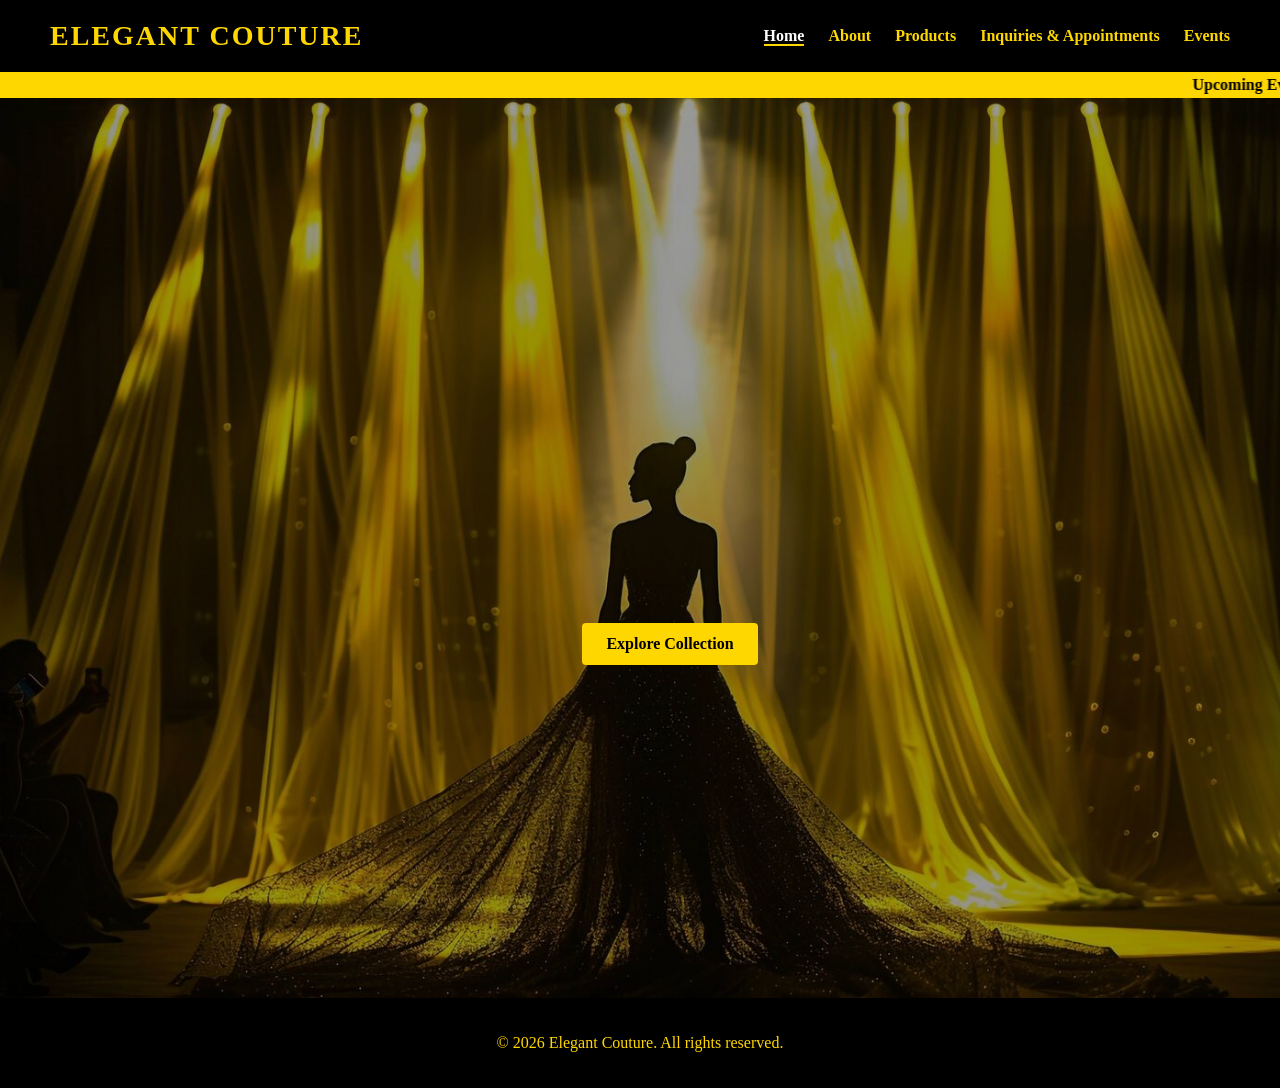
<file: index.html>
<!DOCTYPE html>
<html lang="en">
<head>
  <meta charset="UTF-8">
  <meta name="viewport" content="width=device-width, initial-scale=1.0">
  <title>Elegant Couture</title>
  <link rel="stylesheet" href="css/style.css">
  <script src="js/script.js" defer></script>
</head>
<body>

  <!-- Header -->
  <header>
    <div class="logo">Elegant Couture</div>
    <nav>
      <a href="index.html" class="active">Home</a>
      <a href="about.html">About</a>
      <a href="products.html">Products</a>
      <a href="contact.html">Inquiries & Appointments</a>
      <a href="events.html">Events</a>
    </nav>
  </header>
  <!-- Marquee -->
  <marquee>Upcoming Event: Elegant Couture Fashion Show – April 2026</marquee>

  <!-- Hero Section -->
  <section class="hero">
  <h1>Luxury Redefined</h1>
  <p>Timeless Fashion. Endless Elegance.</p>
  <a href="products.html" class="hero-btn">Explore Collection</a>
</section>

  <!-- Footer -->
  <footer>
    <p>© 2026 Elegant Couture. All rights reserved.</p>
  </footer>
</body>
</html>
</file>
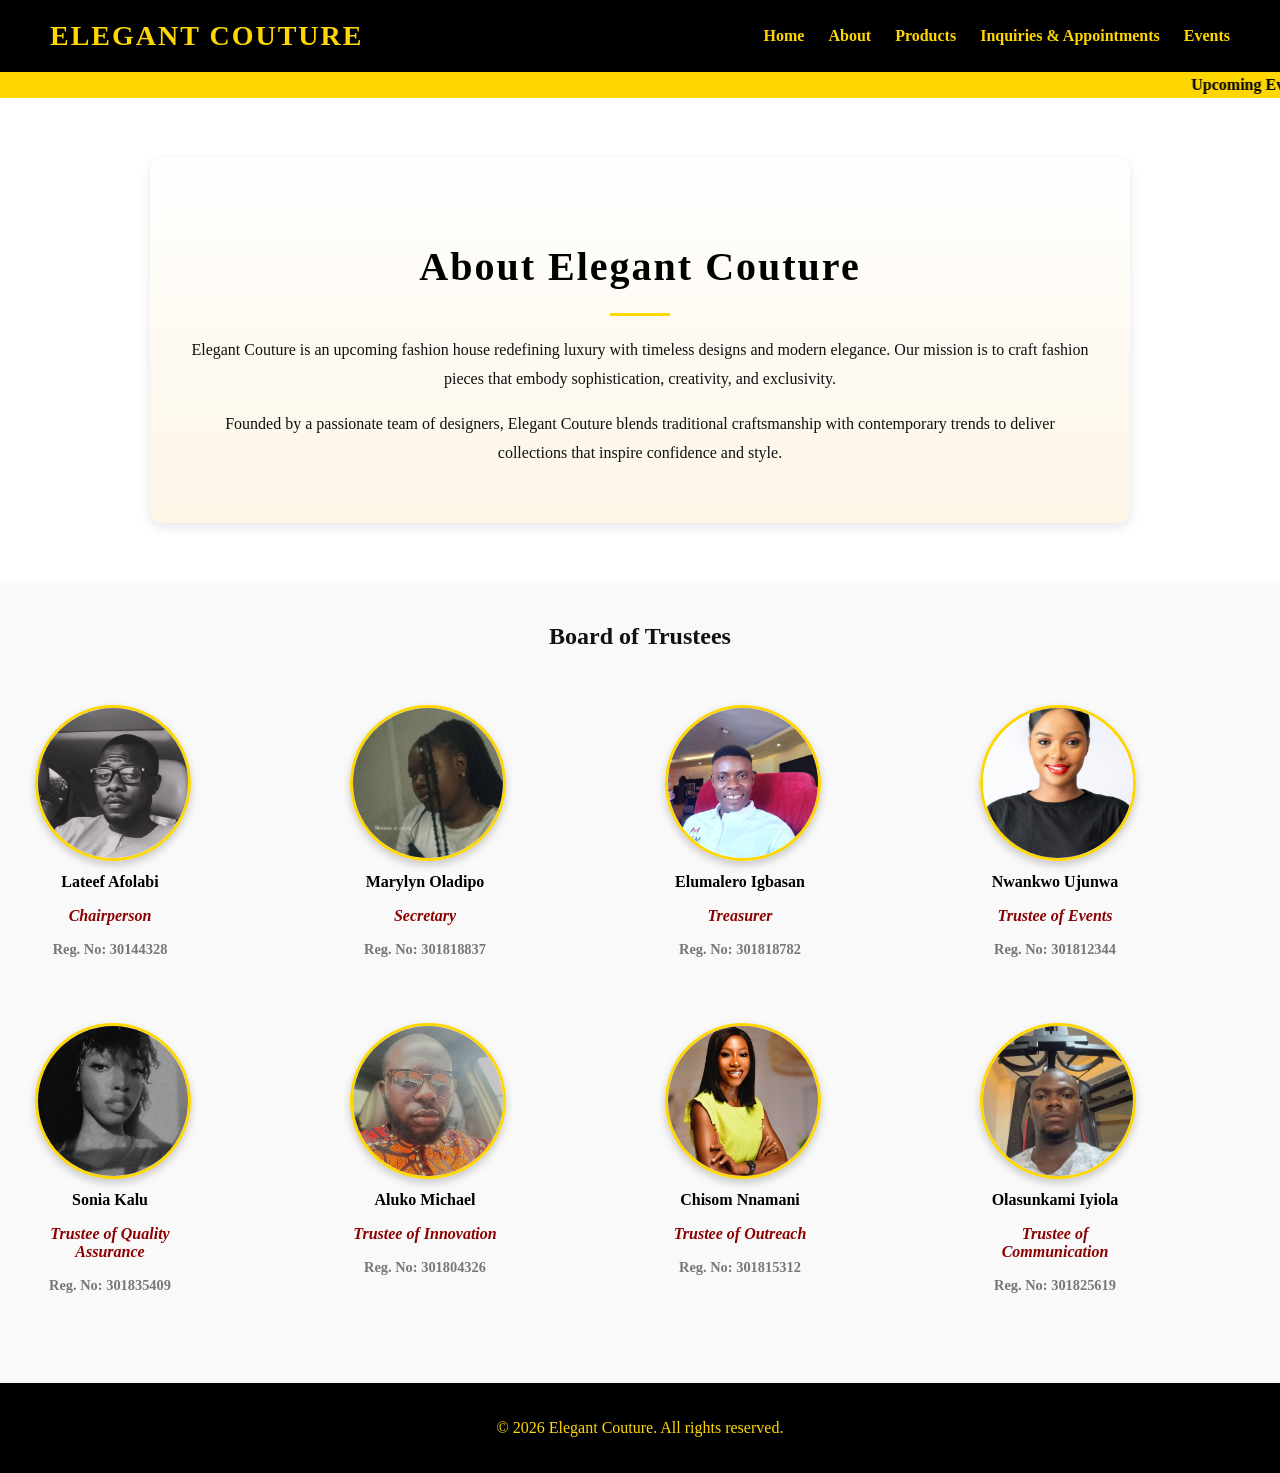
<file: about.html>
<!DOCTYPE html>
<html lang="en">
<head>
  <meta charset="UTF-8">
  <meta name="viewport" content="width=device-width, initial-scale=1.0">
  <title>Elegant Couture</title>
  <link rel="stylesheet" href="css/style.css">
</head>
<body>
  <!-- Header -->
  <header>
    <div class="logo">Elegant Couture</div>
    <nav>
      <a href="index.html">Home</a>
      <a href="about.html">About</a>
      <a href="products.html">Products</a>
      <a href="contact.html">Inquiries & Appointments</a>
      <a href="events.html">Events</a>
    </nav>
  </header>

  <!-- Marquee -->
  <marquee>Upcoming Event: Elegant Couture Fashion Show – April 2026</marquee>

  <!-- About Section -->
  <section class="about">
    <h2>About Elegant Couture</h2>
    <p>
      Elegant Couture is an upcoming fashion house redefining luxury with timeless designs 
      and modern elegance. Our mission is to craft fashion pieces that embody sophistication, 
      creativity, and exclusivity. 
    </p>
    <p>
      Founded by a passionate team of designers, Elegant Couture blends traditional craftsmanship 
      with contemporary trends to deliver collections that inspire confidence and style.
    </p>
  </section>
  
  <!-- Board of Trustees -->
<section id="trustees">
  <h2>Board of Trustees</h2>
  <div class="trustees">
    <div class="member">
      <img src="images/lateef.jpg" alt="Lateef Afolabi">
      <p class="member-name">Lateef Afolabi</p>
      <p class="member-title">Chairperson</p>
      <p class="member-reg">Reg. No: 30144328</p>
    </div>
    <div class="member">
      <img src="images/marylyn.jpg" alt="Marylyn Oladipo">
      <p class="member-name">Marylyn Oladipo</p>
      <p class="member-title">Secretary</p>
      <p class="member-reg">Reg. No: 301818837</p>
    </div>
    <div class="member">
      <img src="images/elumalero.jpg" alt="Elumalero Igbasan">
      <p class="member-name">Elumalero Igbasan</p>
      <p class="member-title">Treasurer</p>
      <p class="member-reg">Reg. No: 301818782</p>
    </div>
    <div class="member">
      <img src="images/ujunwa.jpg" alt="Nwankwo Ujunwa">
      <p class="member-name">Nwankwo Ujunwa</p>
      <p class="member-title">Trustee of Events</p>
      <p class="member-reg">Reg. No: 301812344</p>
    </div>
      <div class="member">
      <img src="images/sonia.jpg" alt="Sonia Kalu">
      <p class="member-name">Sonia Kalu</p>
      <p class="member-title">Trustee of Quality Assurance</p>
      <p class="member-reg">Reg. No: 301835409</p>
    </div>
       <div class="member">
      <img src="images/aluko.jpg" alt="Aluko Michael">
      <p class="member-name">Aluko Michael</p>
      <p class="member-title">Trustee of Innovation</p>
      <p class="member-reg">Reg. No: 301804326</p>
    </div>
    <div class="member">
      <img src="images/chisom.jpg" alt="Chisom Nnamani">
      <p class="member-name">Chisom Nnamani</p>
      <p class="member-title">Trustee of Outreach</p>
      <p class="member-reg">Reg. No: 301815312</p>
    </div>
    <div class="member">
      <img src="images/iyiola.jpg" alt="Amina Bello">
      <p class="member-name">Olasunkami Iyiola</p>
      <p class="member-title">Trustee of Communication</p>
      <p class="member-reg">Reg. No: 301825619</p>
    </div>
  </div>
</section>


  <!-- Footer -->
  <footer>
    <p>© 2026 Elegant Couture. All rights reserved.</p>
  </footer>
</body>
</html>
</file>
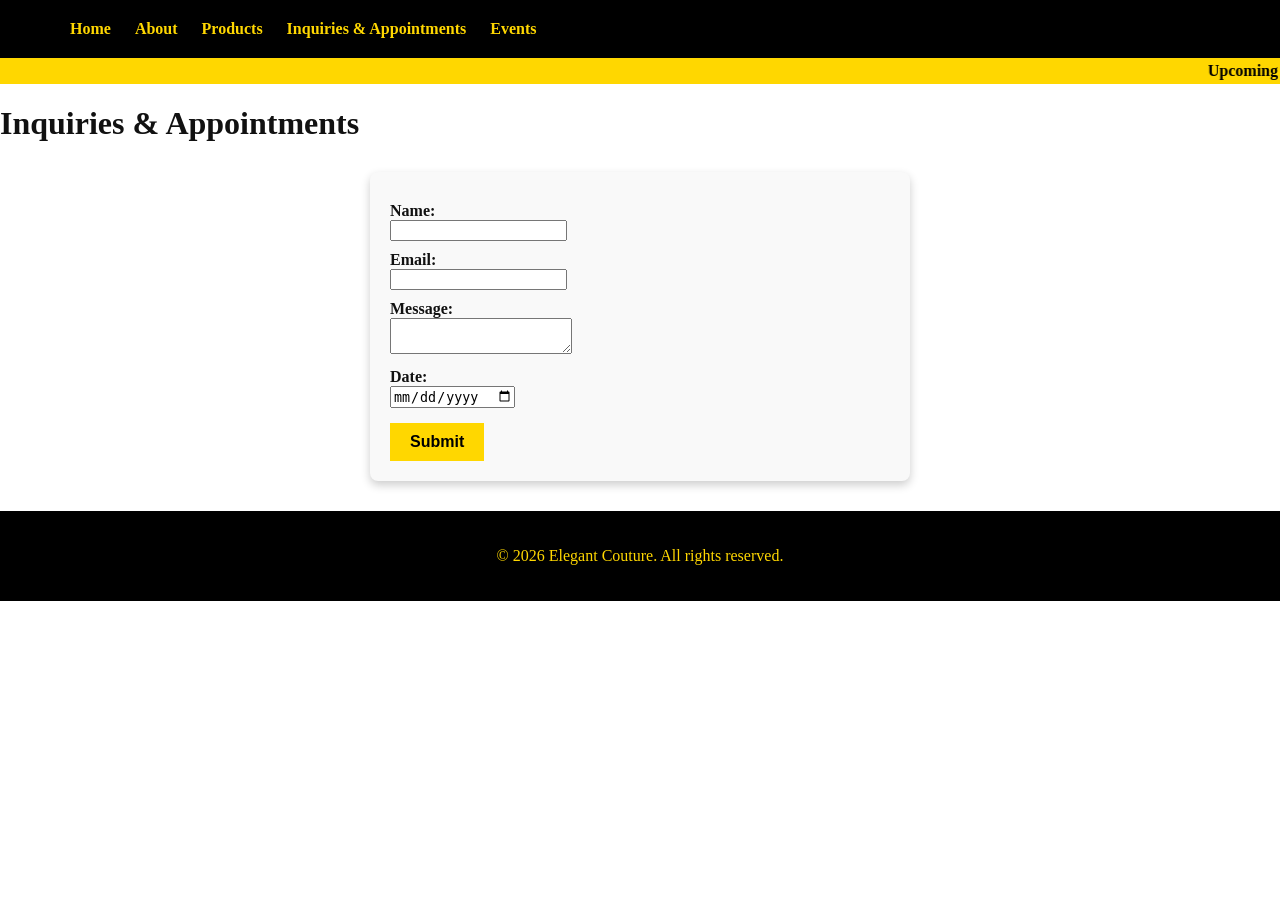
<file: contact.html>
<!DOCTYPE html>
<html lang="en">
<head>
  <meta charset="UTF-8">
  <meta name="viewport" content="width=device-width, initial-scale=1.0">
  <title>Elegant Couture</title>
  <link rel="stylesheet" href="css/style.css">
  <!-- Load script.js once, with defer -->
  <script src="js/script.js" defer></script>
</head>
<body>
  <!-- Header -->
  <header>
    <nav>
      <a href="index.html">Home</a>
      <a href="about.html">About</a>
      <a href="products.html">Products</a>
      <a href="contact.html">Inquiries & Appointments</a>
      <a href="events.html">Events</a>
    </nav>
  </header>

  <!-- Marquee -->
  <marquee>Upcoming Event: Elegant Couture Fashion Show – April 2026</marquee>

  <!-- Contact Section -->
  <main>
    <h1>Inquiries & Appointments</h1>
    <form>
      <label>Name:</label>
      <input type="text" name="name" required><br>
      <label>Email:</label>
      <input type="email" name="email" required><br>
      <label>Message:</label>
      <textarea name="message" required></textarea><br>
      <label>Date:</label>
      <input type="date" name="date"><br>
      <button type="submit">Submit</button>
    </form>
  </main>

  <!-- Footer -->
  <footer>
    <p>© 2026 Elegant Couture. All rights reserved.</p>
  </footer>
</body>
</html>
</file>
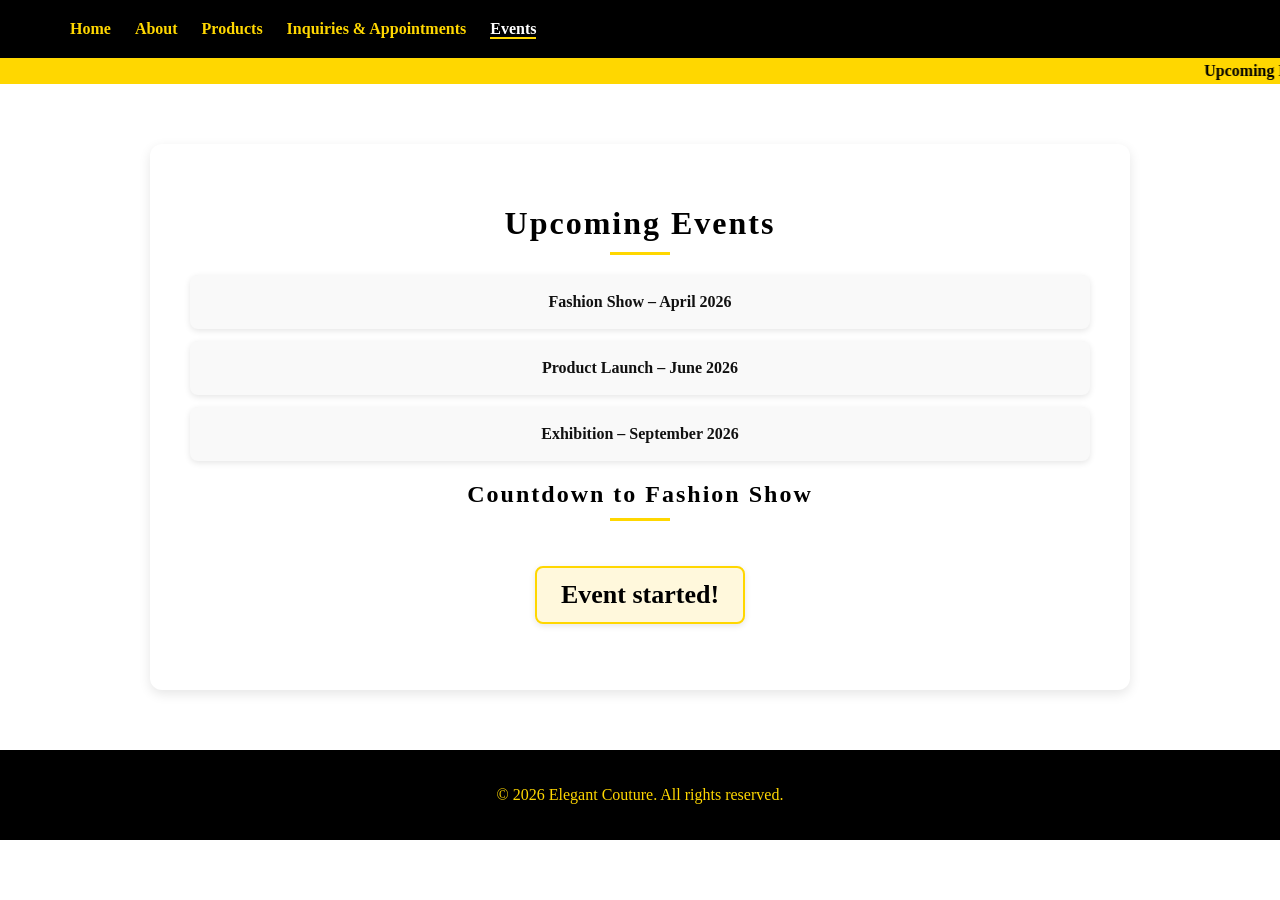
<file: events.html>
<!DOCTYPE html>
<html lang="en">
<head>
  <meta charset="UTF-8">
  <meta name="viewport" content="width=device-width, initial-scale=1.0">
  <title>Elegant Couture - Events</title>
  <link rel="stylesheet" href="css/style.css">
  <script src="js/script.js" defer></script>
</head>
<body>
  <!-- Header -->
  <header>
    <nav>
      <a href="index.html">Home</a>
      <a href="about.html">About</a>
      <a href="products.html">Products</a>
      <a href="contact.html">Inquiries & Appointments</a>
      <a href="events.html" class="active">Events</a>
    </nav>
  </header>

  <!-- Marquee -->
  <marquee>Upcoming Event: Elegant Couture Fashion Show – April 2026</marquee>

  <!-- Events Section -->
  <main class="events">
    <h1>Upcoming Events</h1>
    <ul>
      <li>Fashion Show – April 2026</li>
      <li>Product Launch – June 2026</li>
      <li>Exhibition – September 2026</li>
    </ul>
   
    <h2>Countdown to Fashion Show</h2>
    <p id="countdown"></p>
  </main>

  <!-- Footer -->
  <footer>
    <p>© 2026 Elegant Couture. All rights reserved.</p>
  </footer>
</body>
</html>
</file>
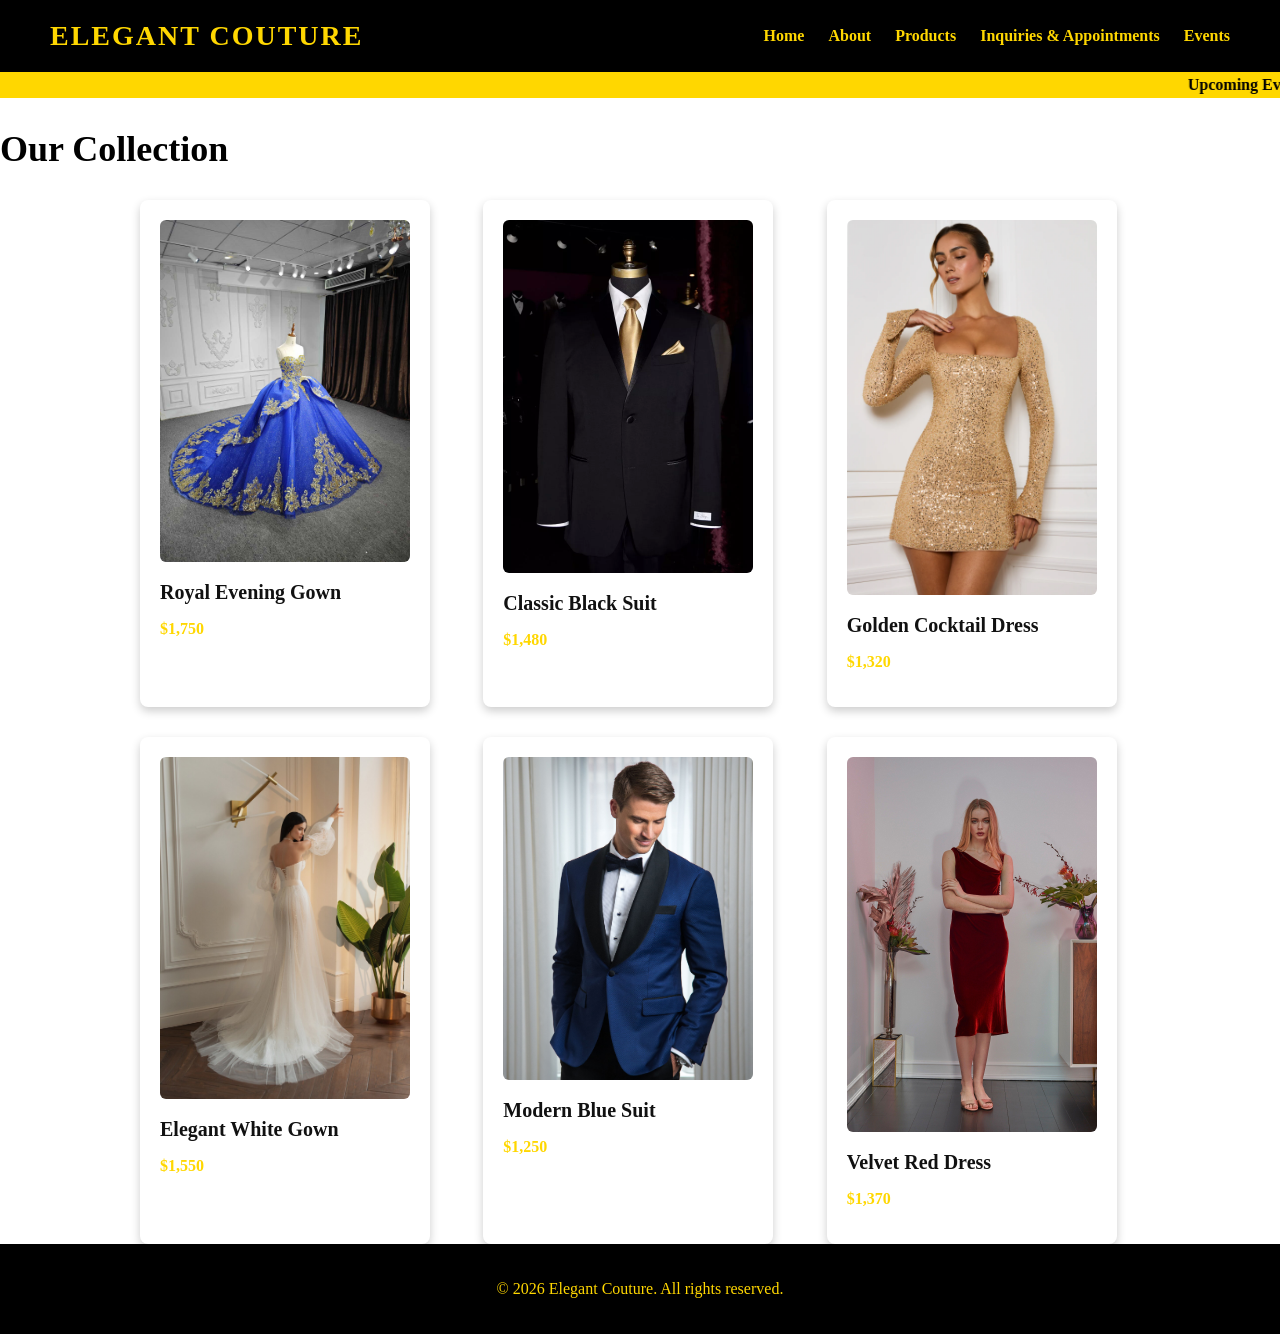
<file: products.html>
<!DOCTYPE html>
<html lang="en">
<head>
    <meta charset="UTF-8">
    <meta name="viewport" content="width=device-width, initial-scale=1.0">
    <title>Elegant Couture</title>
    <link rel="stylesheet" href="css/style.css">
</head>
<body>
<body>
    <!-- Header -->
    <header>
        <div class="logo">Elegant Couture</div>
         <nav>
             <a href="index.html">Home</a>
             <a href="about.html">About</a>
             <a href="products.html">Products</a>
             <a href="contact.html">Inquiries & Appointments</a>
             <a href="events.html">Events</a>
         </nav>
    </header>

 <!-- Marquee -->
    <marquee>Upcoming Event: Elegant Couture Fashion Show – April 2026</marquee>
<section class="products-page">
  <h2>Our Collection</h2>
  <div class="grid">
    <div class="card">
      <img src="images/dress1.jpg" alt="Royal Evening Gown">
      <h3>Royal Evening Gown</h3>
      <p>$1,750</p>
    </div>
    <div class="card">
      <img src="images/dress2.jpg" alt="Classic Black Suit">
      <h3>Classic Black Suit</h3>
      <p>$1,480</p>
    </div>
    <div class="card">
      <img src="images/dress3.jpg" alt="Golden Cocktail Dress">
      <h3>Golden Cocktail Dress</h3>
      <p>$1,320</p>
    </div>
    <div class="card">
      <img src="images/dress4.jpg" alt="Elegant White Gown">
      <h3>Elegant White Gown</h3>
      <p>$1,550</p>
    </div>
    <!-- New products -->
    <div class="card">
      <img src="images/dress5.jpg" alt="Modern Blue Suit">
      <h3>Modern Blue Suit</h3>
      <p>$1,250</p>
    </div>
    <div class="card">
      <img src="images/dress6.jpg" alt="Velvet Red Dress">
      <h3>Velvet Red Dress</h3>
      <p>$1,370</p>
    </div>
  </div>
</section>



    <!-- Footer -->
    <footer>
        <p>© 2026 Elegant Couture. All rights reserved.</p>
    </footer>

</body>
</file>
<file: css/style.css>
body {
    margin: 0;
    font-family: 'Georgia', serif;
    background-color: #fff;
    color: #111;
}

/* Header */
header {
    display: flex;
    justify-content: space-between;
    align-items: center;
    padding: 20px 50px;
    background: black;
    color: gold;
}

nav a {
    color: gold;
    margin-left: 20px;
    text-decoration: none;
    font-weight: bold;
}

/* Hero Section */
.hero {
  position: relative;
  height: 100vh; /* full viewport height */
  background: url('../images/hero.jpg') no-repeat center center/cover;
  color: white;
  display: flex;
  flex-direction: column;
  justify-content: center; /* centers vertically */
  align-items: center;     /* centers horizontally */
  text-align: center;
}


.hero::before {
  content: "";
  position: absolute;
  top: 0; left: 0;
  width: 100%; height: 100%;
  background: rgba(0,0,0,0.4);
  z-index: 0; /* keep overlay behind */
}

.hero h1, 
.hero p, 
.hero .hero-btn {
  position: relative;
  z-index: 1; /* keep text and button above overlay */
  left: 30px; /* small nudge to the right */
}

.hero h1 {
    font-size: 50px;
    
}

.hero-btn {
  display: inline-block;   /* ensures it behaves like a button */
  padding: 12px 24px;
  background: gold;
  color: black;
  font-size: 16px;
  font-weight: bold;
  text-decoration: none;
  border-radius: 4px;
  transition: 0.3s ease;
}

.hero-btn:hover {
  background: black;
  color: gold;
}


.card {
    width: 250px;
    background: white;
    box-shadow: 0 4px 10px rgba(0,0,0,0.2);
    padding: 20px;
    border-radius: 8px;
    transition: transform 0.3s ease;
}

.card:hover {
    transform: translateY(-10px);
}

.card img {
    width: 100%;
    border-radius: 6px;
}

.card h3 {
    margin: 15px 0 5px;
    font-size: 20px;
    color: #111;
}

.card p {
    color: gold;
    font-weight: bold;
}

/* Footer */
footer {
    background: black;
    color: gold;
    text-align: center;
    padding: 20px;
    margin-top: 0;
}

footer .socials a {
    color: gold;
    margin: 0 10px;
    text-decoration: none;
    font-weight: bold;
}

/* About Page */
.about {
  max-width: 900px;
  margin: 60px auto;
  text-align: center;
  line-height: 1.8;
  background: linear-gradient(to bottom, #fff, #fdf5e6); /* ivory fade */
  padding: 40px;
  border-radius: 12px;
  box-shadow: 0 4px 12px rgba(0,0,0,0.1);
}

.about h2 {
  font-size: 40px;
  margin-bottom: 20px;
  color: black;
  letter-spacing: 2px;
  font-family: 'Playfair Display', serif;
  position: relative;
}

.about h2::after {
  content: "";
  display: block;
  width: 60px;
  height: 3px;
  background: gold;
  margin: 10px auto 0;
}

}
.products-page {
    text-align: center;
    padding: 50px;
}

.products-page h2 {
    font-size: 36px;
    margin-bottom: 30px;
    color: black;
}

.products-page .grid {
    display: grid;
    grid-template-columns: repeat(auto-fit, minmax(250px, 1fr));
    gap: 30px;
    max-width: 1000px;
    margin: 0 auto;
}

.products-page .card {
    background: white;
    box-shadow: 0 4px 10px rgba(0,0,0,0.2);
    padding: 20px;
    border-radius: 8px;
    transition: transform 0.3s ease;
}

.products-page .card:hover {
    transform: translateY(-10px);
}

.products-page .card img {
    width: 100%;
    border-radius: 6px;
}

.products-page .card h3 {
    margin: 15px 0 5px;
    font-size: 20px;
    color: #111;
}

.products-page .card p {
    color: gold;
    font-weight: bold;
}
#trustees {
  padding: 20px;
  background-color: #f9f9f9;
  text-align: center;
}

.trustees {
  display: flex;
  justify-content: center;
  gap: 30px;
  flex-wrap: wrap;
}

.trustees div {
  width: 150px;
}

.trustees img {
  width: 100%;
  border-radius: 8px;
}

.trustees p {
  margin-top: 10px;
  font-weight: bold;
}
marquee {
  background: gold;
  color: black;
  font-weight: bold;
  margin: 0;       /* removes default spacing */
  padding: 4px;    /* smaller padding so it hugs the hero */
  display: block;  /* ensures it aligns neatly */
}

nav a:hover {
  text-decoration: underline;
  color: white;
}
nav a.active {
  color: white;
  border-bottom: 2px solid gold;
}

.trustees img {
  width: 100%;
  border-radius: 8px;
  box-shadow: 0 4px 8px rgba(0,0,0,0.2);
}
@media (max-width: 768px) {
  header {
    flex-direction: column;
    text-align: center;
    padding: 10px 20px;
  }

  nav {
    margin-top: 10px;
  }

  .products, .trustees {
    flex-direction: column;
    align-items: center;
  }

  /* Hero text resize */
  .hero h1 {
    font-size: 32px;
  }
}


form {
  max-width: 500px;
  margin: 30px auto;
  padding: 20px;
  background: #f9f9f9;
  border-radius: 8px;
  box-shadow: 0 4px 10px rgba(0,0,0,0.2);
}

form label {
  display: block;
  margin-top: 10px;
  font-weight: bold;
}

form input:focus, form textarea:focus {
  border-color: gold;
  outline: none;
  box-shadow: 0 0 5px rgba(218,165,32,0.5);
}

form button {
  margin-top: 15px;
  padding: 10px 20px;
  background: gold;
  border: none;
  cursor: pointer;
  font-size: 16px;
  font-weight: bold;
}

form button:hover {
  background: black;
  color: gold;
}
form input:focus, form textarea:focus {
  border-color: gold;
  outline: none;
  box-shadow: 0 0 5px rgba(218,165,32,0.5); /* gold glow */
}
.events {
  max-width: 900px;
  margin: 60px auto;
  text-align: center;
  padding: 40px;
  background: #fff;
  border-radius: 12px;
  box-shadow: 0 4px 12px rgba(0,0,0,0.1);
}

.events h1, .events h2 {
  font-family: 'Playfair Display', serif;
  color: black;
  margin-bottom: 20px;
  letter-spacing: 2px;
  position: relative;
}

.events h1::after, .events h2::after {
  content: "";
  display: block;
  width: 60px;
  height: 3px;
  background: gold;
  margin: 10px auto 0;
}

.events ul {
  list-style: none;
  padding: 0;
}

.events li {
  background: #f9f9f9;
  margin: 12px 0;
  padding: 18px;
  border-radius: 8px;
  box-shadow: 0 2px 6px rgba(0,0,0,0.1);
  font-weight: bold;
  transition: transform 0.3s ease, background 0.3s ease;
}

.events li:hover {
  transform: scale(1.02);
  background: #fff8dc; /* subtle gold tint */
}

#countdown {
  font-size: 26px;
  color: black;
  margin-top: 25px;
  font-weight: bold;
  border: 2px solid gold;
  display: inline-block;
  padding: 12px 24px;
  border-radius: 8px;
  background: #fff8dc; /* soft gold tint */
  box-shadow: 0 2px 6px rgba(0,0,0,0.1);
}

@keyframes pulse {
  0% { transform: scale(1); }
  50% { transform: scale(1.05); }
  100% { transform: scale(1); }
}

#countdown {
  animation: pulse 2s infinite;
}


.logo {
  font-size: 28px;        /* bigger */
  font-weight: 900;       /* extra bold */
  color: gold;
  letter-spacing: 2px;    /* spacing for elegance */
  text-transform: uppercase;
  font-family: 'Georgia', serif; /* matches your brand style */
}
.trustees {
  display: grid;
  grid-template-columns: repeat(4, 1fr); /* 4 per row */
  gap: 20px;
  margin: 40px 0;
}
.trustees .member {
  text-align: center;
  background: #f9f9f9;
  padding: 15px;
  border-radius: 8px;
  transition: transform 0.3s ease;
}
.trustees .member img {
  width: 150px;
  height: 150px;
  object-fit: cover;
  border-radius: 50%;
  border: 3px solid gold;
  transition: transform 0.3s ease;
}

.trustees .member:hover img {
  transform: scale(1.1);
}

.trustees .member-name {
  font-weight: bold;
  color: black;
  margin-top: 8px;
  white-space: normal;   /* allow wrapping if needed */
  word-break: break-word; /* break long names nicely if too wide */
}
.trustees .member-title {
  color: #8b0000; /* deep burgundy accent */
  font-style: italic;
}


.trustees .member-reg {
  margin-top: 3px;
  font-size: 0.9em;
  color: #777;
}

/* Responsive tweaks */
@media (max-width: 1024px) {
  .trustees {
    grid-template-columns: repeat(3, 1fr); /* 3 per row on tablets */
  }
}

@media (max-width: 600px) {
  .trustees {
    grid-template-columns: repeat(2, 1fr); /* 2 per row on phones */
  }
}

@media (max-width: 400px) {
  .trustees {
    grid-template-columns: 1fr; /* 1 per row on very small screens */
  }
}
</file>
